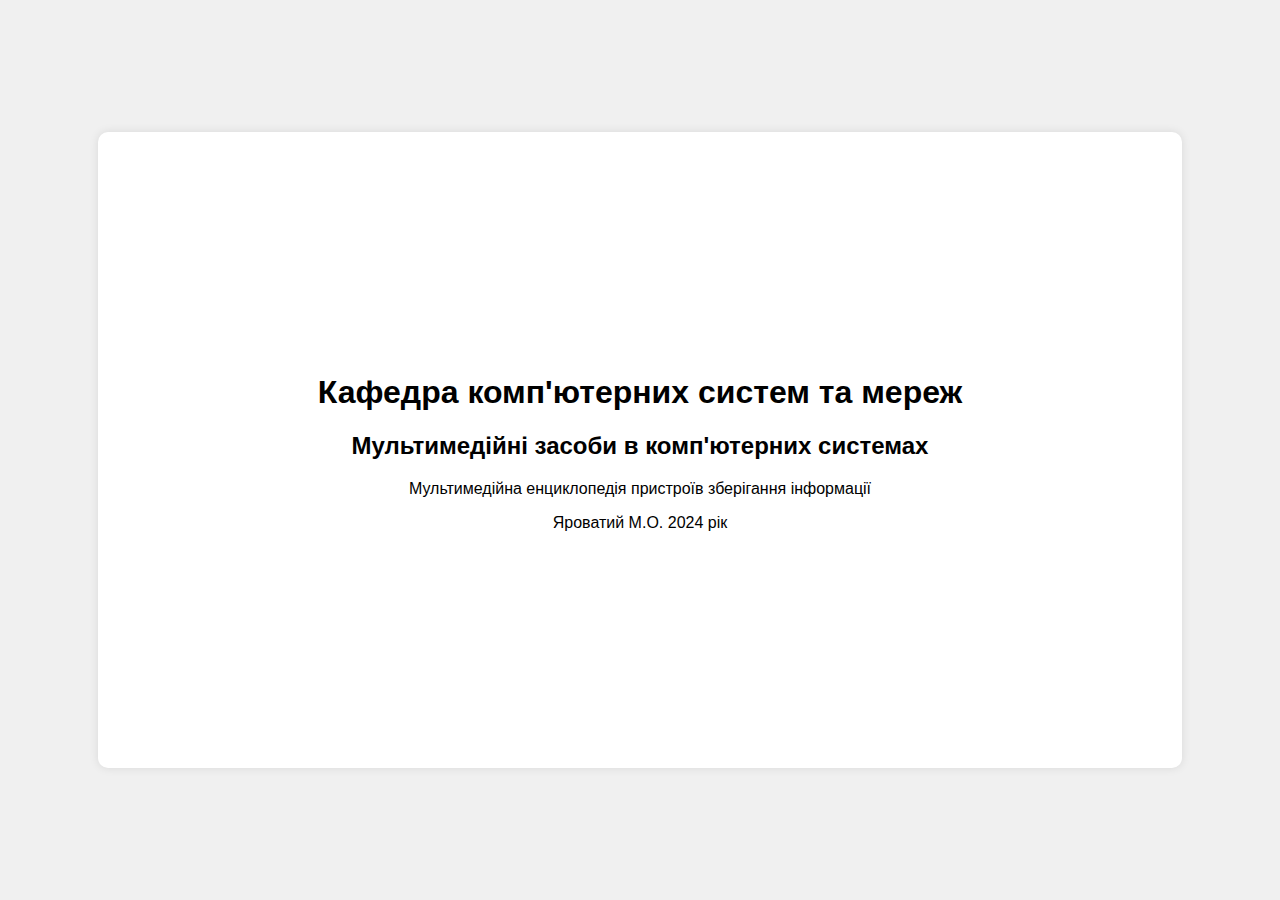
<file: index.html>
<!DOCTYPE html>
<html lang="uk">
<head>
    <meta charset="UTF-8">
    <meta name="viewport" content="width=device-width, initial-scale=1.0">
    <title>Заставка</title>
    <link rel="stylesheet" href="css/splash-screen.css">
</head>
<body>
    <div id="splash-screen">
       
        <h1>Кафедра комп'ютерних систем та мереж</h1>
        <h2>Мультимедійні засоби в комп'ютерних системах</h2>
        <p>Мультимедійна енциклопедія пристроїв зберігання інформації</p>
        <p>Яроватий М.О. 2024 рік</p>
    </div>
    <script src="js/splash-screen.js"></script>
</body>
</html>
</file>
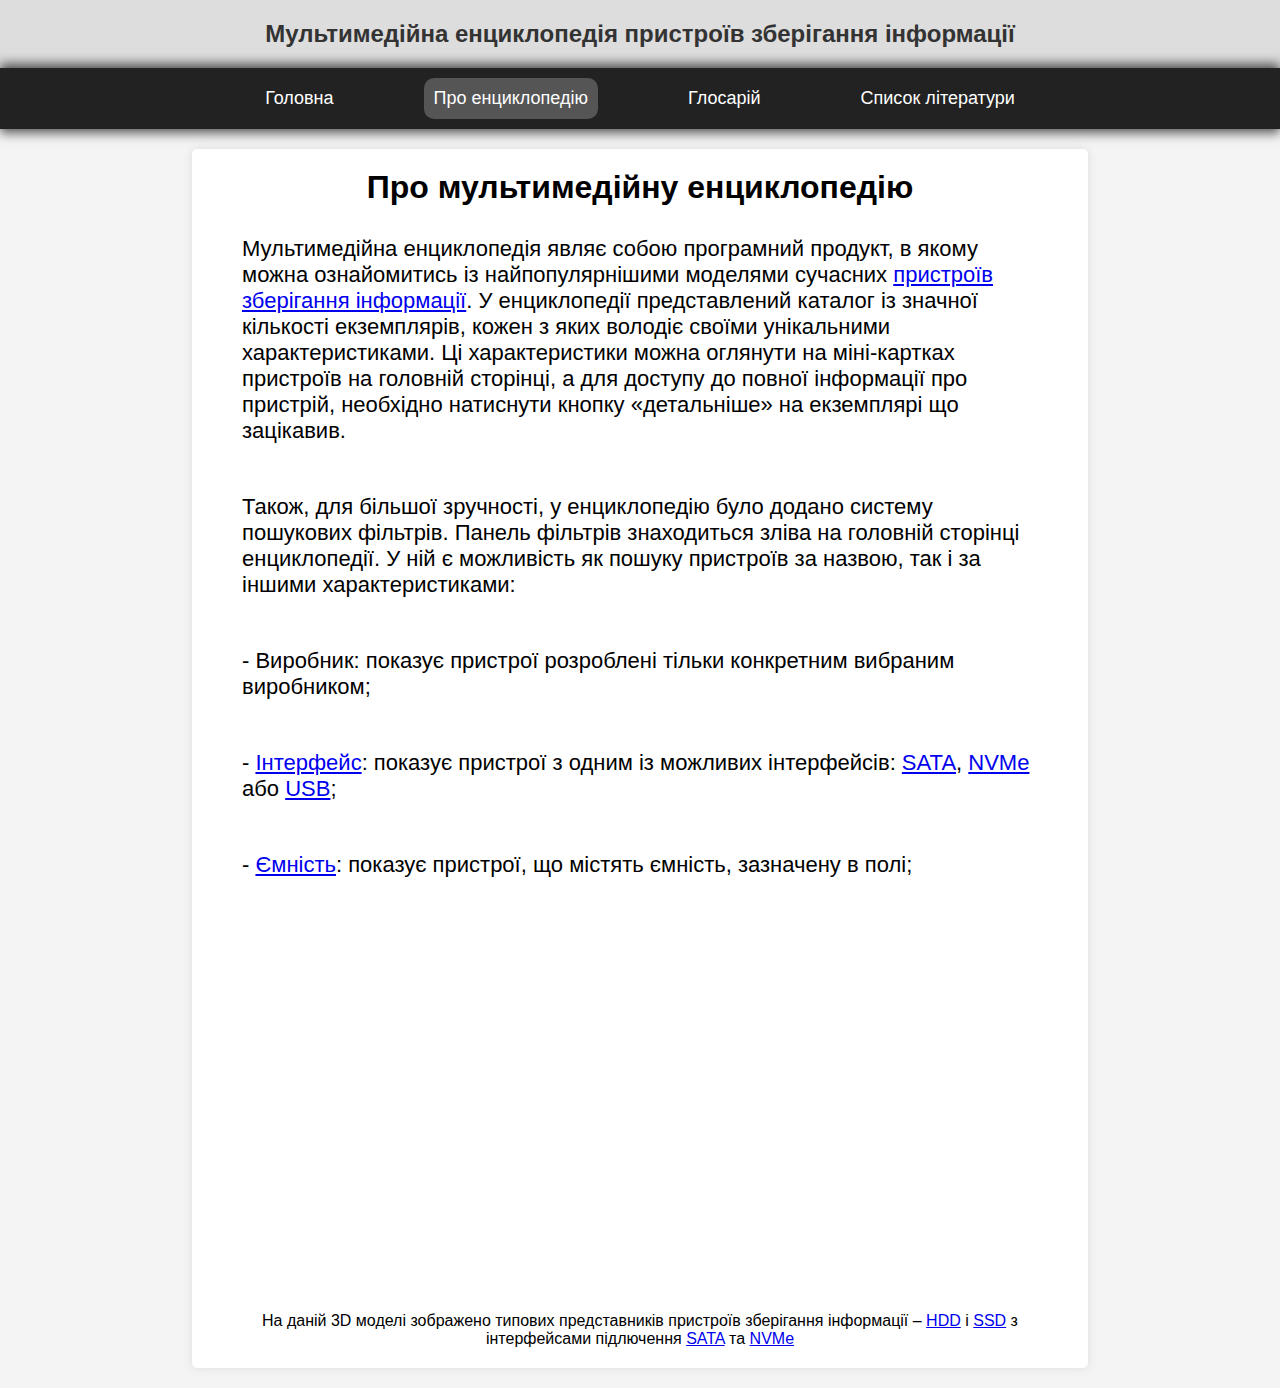
<file: html/about.html>
<!DOCTYPE html>
<html lang="uk">
  <head>
    <meta charset="UTF-8" />
    <meta name="viewport" content="width=device-width, initial-scale=1.0" />
    <title>Про енциклопедію</title>
    <link rel="stylesheet" href="../css/about.css" />
  </head>
  <body>
    <script type="module" src="../js/model-viewer.min.js"></script>
    <header>
      <h1>Мультимедійна енциклопедія пристроїв зберігання інформації</h1>
      <nav class="nav-bar">
        <ul>
          <li class="nav-main"><a href="main.html">Головна</a></li>
          <li class="nav-about"><a href="about.html">Про енциклопедію</a></li>
          <li class="nav-glossary"><a href="glossary.html">Глосарій</a></li>
          <li class="nav-literature">
            <a href="literature.html">Список літератури</a>
          </li>
        </ul>
      </nav>
    </header>

    <div class="container">
      <h1 class="text-header">Про мультимедійну енциклопедію</h1>
      <div class="content">
        <div class="text-block-1">
          <p>
            Мультимедійна енциклопедія являє собою програмний продукт, в якому
            можна ознайомитись із найпопулярнішими моделями сучасних
            <a class="to-glossary" href="glossary.html#storage-device"
              >пристроїв зберігання інформації</a
            >. У енциклопедії представлений каталог із значної кількості
            екземплярів, кожен з яких володіє своїми унікальними
            характеристиками. Ці характеристики можна оглянути на міні-картках
            пристроїв на головній сторінці, а для доступу до повної інформації
            про пристрій, необхідно натиснути кнопку «детальніше» на екземплярі
            що зацікавив.
          </p>
          <p>
            Також, для більшої зручності, у енциклопедію було додано систему
            пошукових фільтрів. Панель фільтрів знаходиться зліва на головній
            сторінці енциклопедії. У ній є можливість як пошуку пристроїв за
            назвою, так і за іншими характеристиками:
          </p>
          <p>
            - Виробник: показує пристрої розроблені тільки конкретним вибраним
            виробником;
          </p>
          <p>
            -
            <a class="to-glossary" href="glossary.html#interface">Інтерфейс</a>:
            показує пристрої з одним із можливих інтерфейсів:
            <a class="to-glossary" href="glossary.html#sata">SATA</a>,
            <a class="to-glossary" href="glossary.html#nvme">NVMe</a> або
            <a class="to-glossary" href="glossary.html#usb">USB</a>;
          </p>
          <p>
            -
            <a class="to-glossary" href="glossary.html#capacity">Ємність</a>:
            показує пристрої, що містять ємність, зазначену в полі;
          </p>
        </div>

        <div class="model-class">
          <model-viewer
            class="glb-model"
            src="../img/storage_ssd_hdd_m.2.glb"
            alt="3D модель мікропроцесора"
            camera-controls
          ></model-viewer>
          <p>
            На даній 3D моделі зображено типових представників пристроїв
            зберігання інформації –
            <a class="to-glossary" href="glossary.html#HDD">HDD</a> і
            <a class="to-glossary" href="glossary.html#SSD">SSD</a> з
            інтерфейсами підлючення
            <a class="to-glossary" href="glossary.html#sata">SATA</a> та
            <a class="to-glossary" href="glossary.html#nvme">NVMe</a>
          </p>
        </div>
      </div>
    </div>
  </body>
</html>
</file>
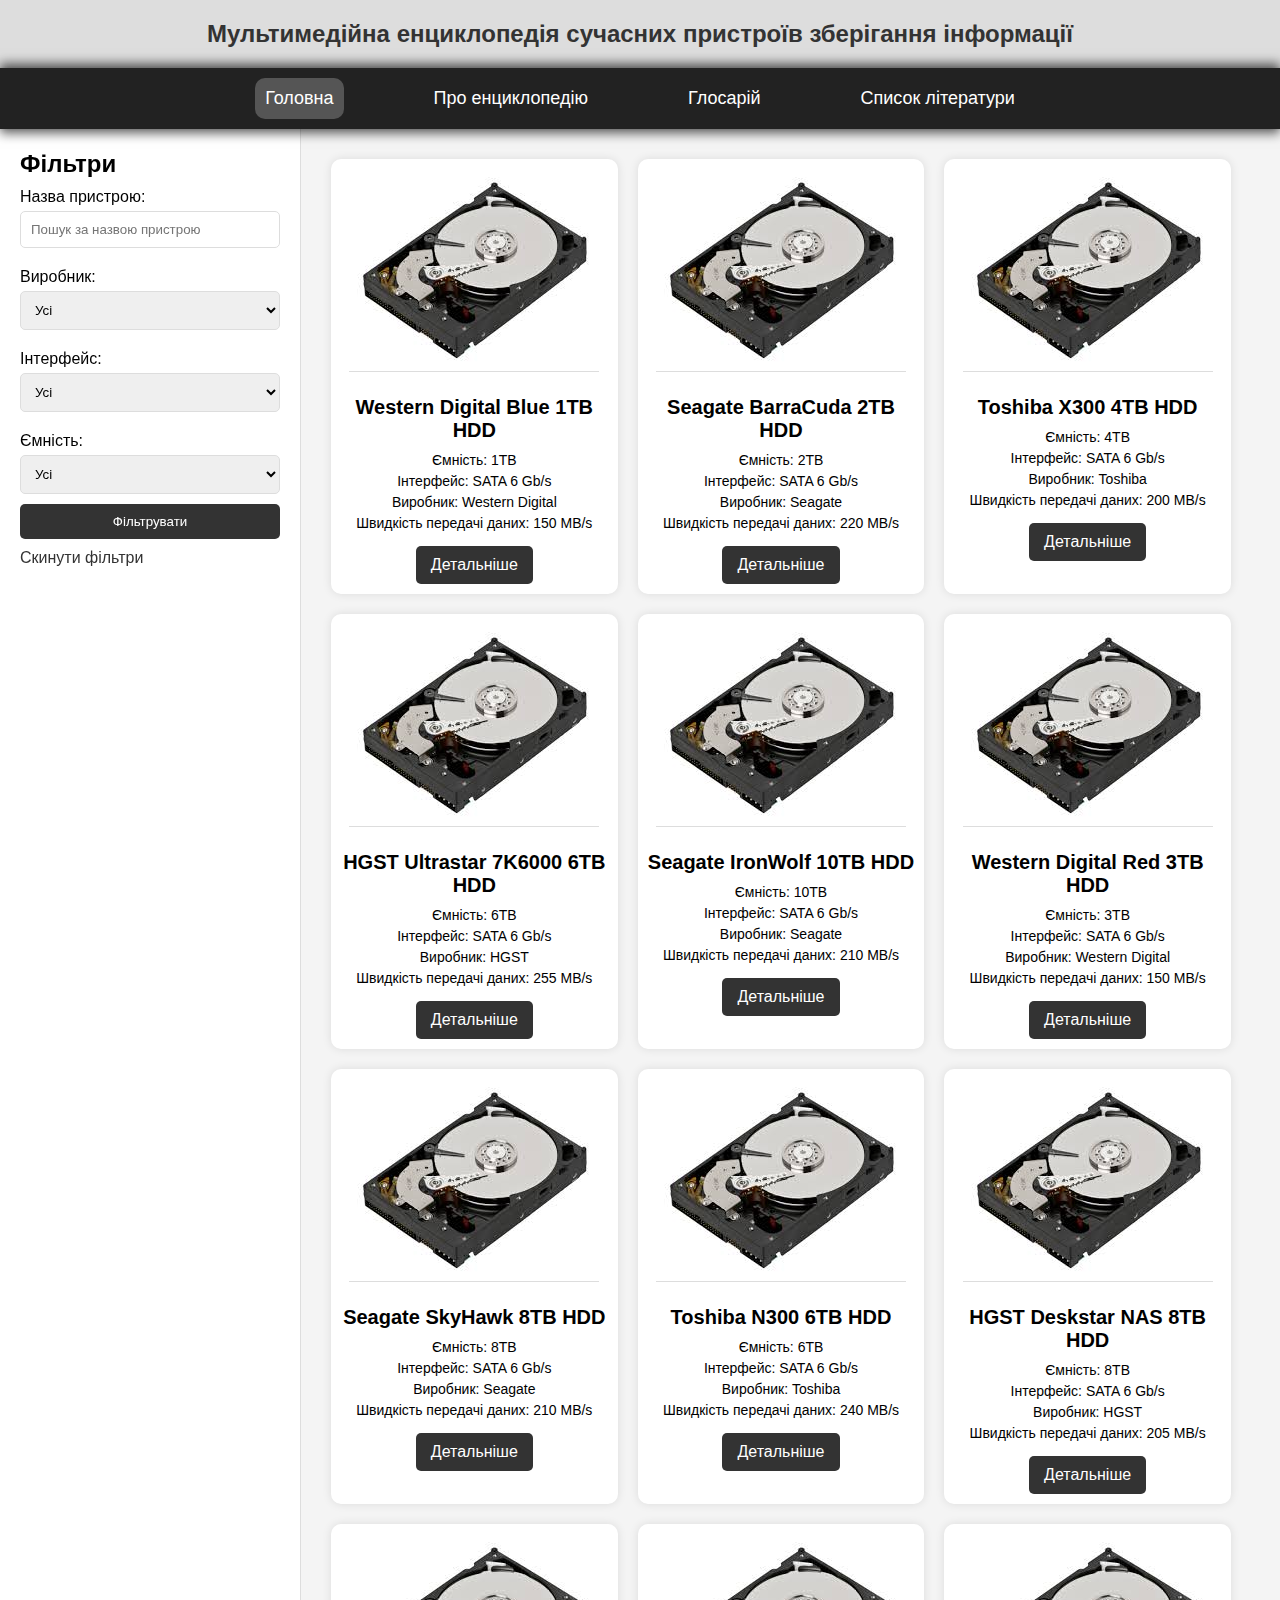
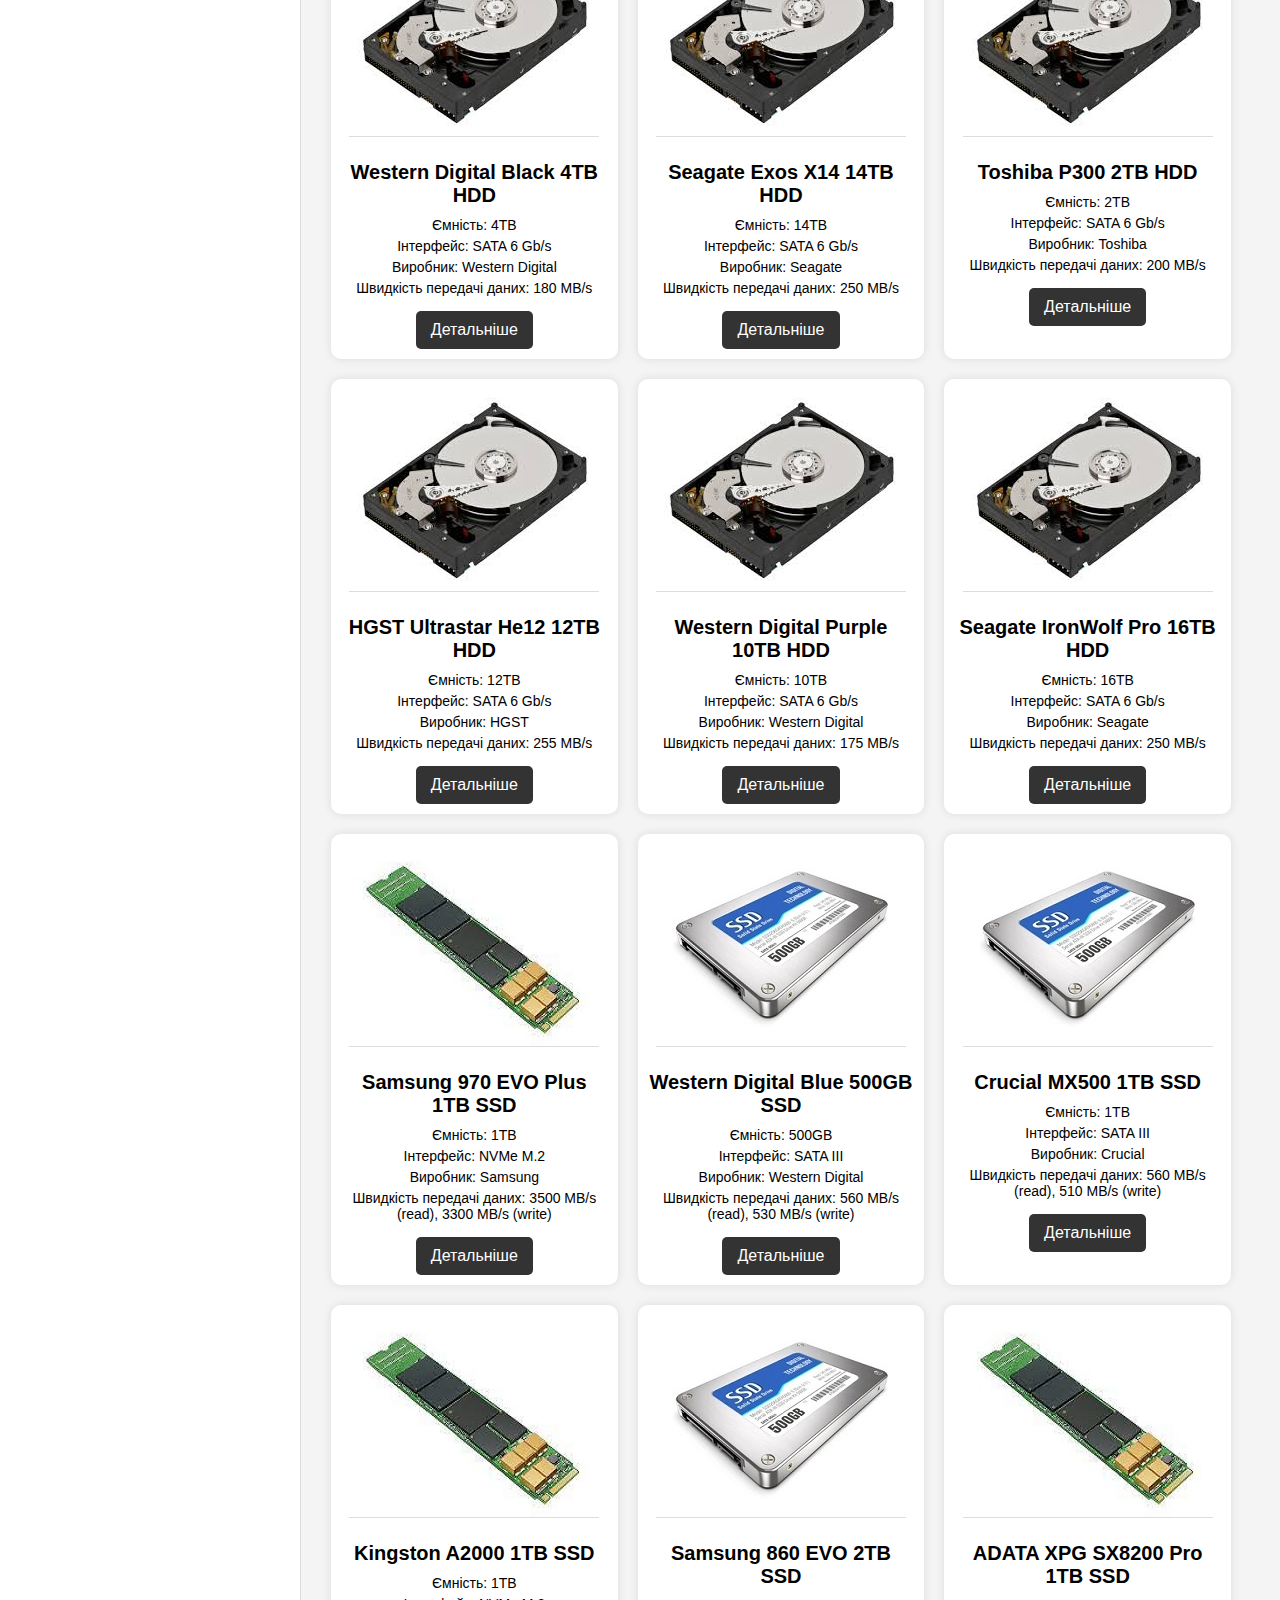
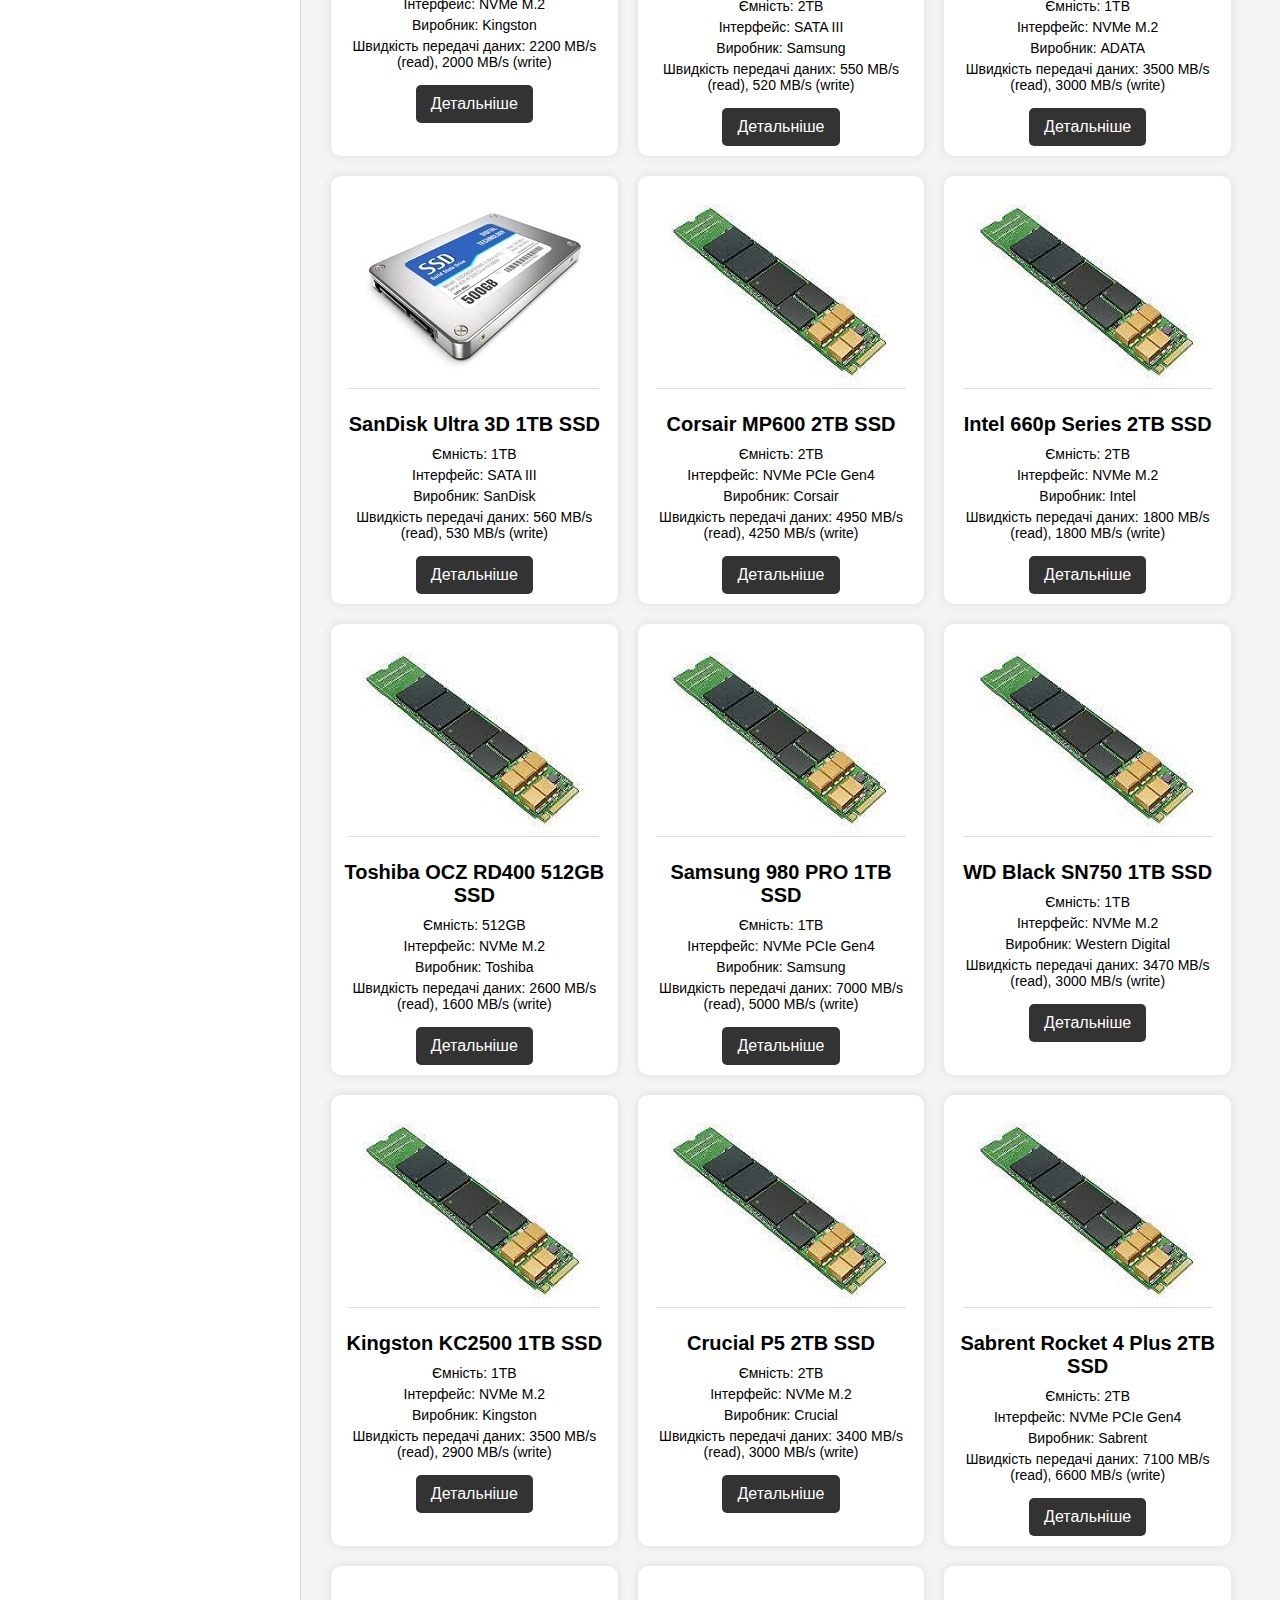
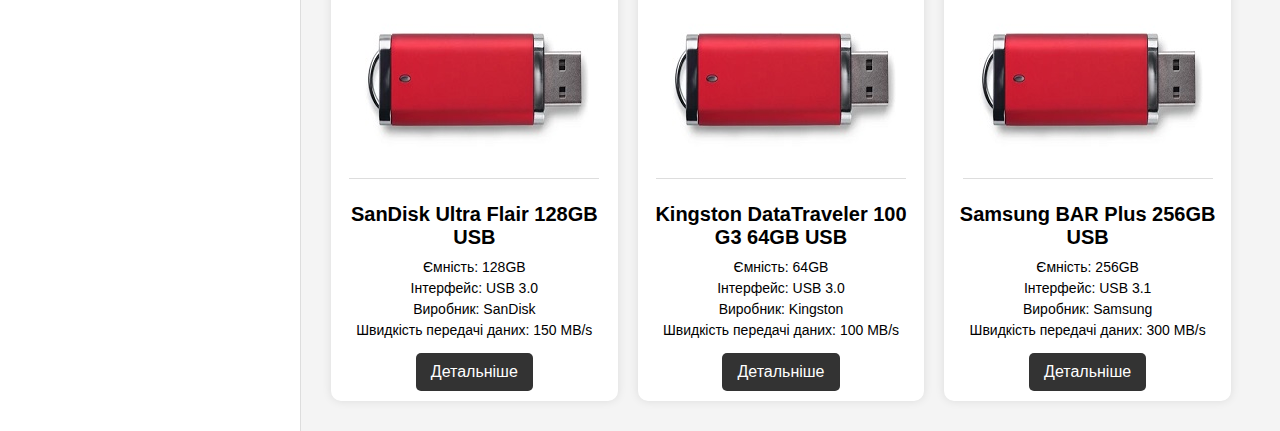
<file: html/main.html>
<!DOCTYPE html>
<html lang="uk">
  <head>
    <meta charset="UTF-8" />
    <meta name="viewport" content="width=device-width, initial-scale=1.0" />
    <title>Мультимедійна енциклопедія пристроїв зберігання інформації</title>
    <link rel="stylesheet" href="../css/main.css" />
  </head>

  <body>
    <header>
      <h1>
        Мультимедійна енциклопедія сучасних пристроїв зберігання інформації
      </h1>
      <nav class="nav-bar">
        <ul>
          <li class="nav-main"><a href="main.html">Головна</a></li>
          <li class="nav-about"><a href="about.html">Про енциклопедію</a></li>
          <li class="nav-glossary"><a href="glossary.html">Глосарій</a></li>
          <li class="nav-literature">
            <a href="literature.html">Список літератури</a>
          </li>
        </ul>
      </nav>
    </header>

    <div class="content">
      <div class="filters-wrapper">
        <div class="filters">
          <h2>Фільтри</h2>
          <form id="filter-form">
            <label for="storageDevice-name">Назва пристрою:</label>
            <input
              type="text"
              id="storageDevice-name"
              placeholder="Пошук за назвою пристрою "
            />

            <label for="storageDevice-manufacturer">Виробник:</label>
            <select id="storageDevice-manufacturer">
              <option value="all">Усі</option>
              <option value="Western Digital">Western Digital</option>
              <option value="Seagate">Seagate</option>
              <option value="Toshiba">Toshiba</option>
              <option value="HGST">HGST</option>
              <option value="Samsung">Samsung</option>
              <option value="Kingston">Kingston</option>
              <option value="Crucial">Crucial</option>
              <option value="ADATA">ADATA</option>
              <option value="SanDisk">SanDisk</option>
              <option value="Corsair">Corsair</option>
              <option value="Intel">Intel</option>
              <option value="Sabrent">Sabrent</option>
            </select>

            <label for="storageDevice-interface">Інтерфейс:</label>
            <select id="storageDevice-interface">
              <option value="all">Усі</option>
              <option value="SATA III">SATA III</option>
              <option value="NVMe M.2">NVMe M.2</option>
              <option value="NVMe PCIe Gen4">NVMe PCIe Gen4</option>
              <option value="USB 3.0">USB 3.0</option>
              <option value="USB 3.1">USB 3.1</option>
            </select>
            <label for="storageDevice-capacity">Ємність:</label>
            <select id="storageDevice-capacity">
              <option value="all">Усі</option>
              <option value="1TB">1TB</option>
              <option value="2TB">2TB</option>
              <option value="4TB">4TB</option>
              <option value="6TB">6TB</option>
              <option value="8TB">8TB</option>
              <option value="10TB">10TB</option>
              <option value="12TB">12TB</option>
              <option value="14TB">14TB</option>
              <option value="16TB">16TB</option>
              <option value="500GB">500GB</option>
              <option value="512GB">512GB</option>
              <option value="64GB">64GB</option>
              <option value="128GB">128GB</option>
              <option value="256GB">256GB</option>
            </select>

            <button type="button" id="filter-button">Фільтрувати</button>
            <a href="main1.html" id="restore-filters">Скинути фільтри</a>
          </form>
        </div>
      </div>

      <div class="main-content-wrapper">
        <div class="main-content">
          <div class="storageDevices-list"></div>
        </div>
      </div>
    </div>
    <script src="../js/data.js"></script>
    <script src="../js/scripts.js"></script>
  </body>
</html>
</file>
<file: css/splash-screen.css>
body {
    font-family: Arial, sans-serif;
    margin: 0;
    padding: 0;
    display: flex;
    justify-content: center;
    align-items: center;
    height: 100vh;
    background-color: #f0f0f0;
}

#splash-screen {
    text-align: center;
    background: white;
    padding: 220px;
    border-radius: 10px;
    box-shadow: 0 0 10px rgba(0, 0, 0, 0.1);
}

#logo {
    max-width: 100px;
    margin-bottom: 20px;
}
</file>
<file: css/about.css>
* {
    box-sizing: border-box;
    margin: 0;
    padding: 0;
}

body {
    font-family: Arial, sans-serif;
    background-color: #f4f4f4;
    overflow-x: hidden;
}

/*=====================================HEADER=====================================*/

header {
    background: #ddd;
    color: #333;
    text-align: center;
    position: sticky;
    top: 0;
    z-index: 100;
}

header h1 {
    font-size: 24px;
    padding: 20px;
}

.nav-bar {
    background: #222;
    padding: 10px;
    box-shadow: 0 -5px 10px rgba(0, 0, 0, 0.55), 0 5px 10px rgba(0, 0, 0, 0.55);
}

.nav-bar ul {
    list-style-type: none;
    display: flex;
    justify-content: center;
}

.nav-bar ul li {
    margin-left: 40px;
    margin-right: 40px;
    padding: 10px;
    border-radius: 10px;
    transition: all 0.3s ease;
}

.nav-about, .nav-bar ul li:hover {
    background-color: #555;
}

.nav-bar ul li a {
    color: #fff;
    text-decoration: none;
    font-size: 18px;
}

/*==================================================================================*/

.container {
    background-color: #fff;
    padding: 20px;
    margin: 20px auto;
    width: 70%;
    border-radius: 5px;
    box-shadow: 0 0 10px rgba(0, 0, 0, 0.1);
    bottom: 0;
}

.text-header {
    text-align: center;
}


.text-block-1 p,  .text-block-1 li {
    font-size: 22px;
    padding: 20px;
    margin: 10px;
}

.model-class {
    text-align: center;
}

.glb-model {
    display: inline-block;
    width: 400px;
    height: 400px;
}
</file>
<file: css/main.css>
* {
    box-sizing: border-box;
    margin: 0;
    padding: 0;
}

body {
    font-family: Arial, sans-serif;
    background-color: #f4f4f4;
    overflow-x: hidden;
}

.content {
    display: flex;
}

/*=====================================HEADER=====================================*/

header {
    background: #ddd;
    color: #333;
    text-align: center;
    position: sticky;
    top: 0;
    z-index: 100;
}

header h1 {
    font-size: 24px;
    padding: 20px;
}

.nav-bar {
    background: #222;
    padding: 10px;
    box-shadow: 0 -5px 10px rgba(0, 0, 0, 0.55), 0 5px 10px rgba(0, 0, 0, 0.55);
}

.nav-bar ul {
    list-style-type: none;
    display: flex;
    justify-content: center;
}

.nav-bar ul li {
    margin-left: 40px;
    margin-right: 40px;
    padding: 10px;
    border-radius: 10px;
    transition: all 0.3s ease;
}

.nav-main, .nav-bar ul li:hover {
    background-color: #555;
}

.nav-bar ul li a {
    color: #fff;
    text-decoration: none;
    font-size: 18px;
}

/*==================================================================================*/

/*=====================================FILTERS=====================================*/

.filters-wrapper {
    background: #fff;
    border-right: 1px solid #ddd;
}

.filters {
    position: sticky;
    top: 130px;
    padding: 20px;
    width: 300px;
    height: calc(100vh - 128px);
    overflow-y: auto;
}

.filters label {
    display: block;
    margin: 10px 0 5px;
}

.filters select, .filters button, .filters input {
    width: 100%;
    padding: 10px;
    margin-bottom: 10px;
    border: 1px solid #ddd;
    border-radius: 5px;
}

.filters button {
    background: #333;
    color: #fff;
    border: none;
    cursor: pointer;
    transition: all 0.3s ease;
}

.filters button:hover {
    background: #555;
}

#restore-filters {
    text-decoration: none;
    color: #333;
}

/*==================================================================================*/

/*=====================================MAIN CONTENT=====================================*/

.main-content {
    padding: 20px;
}

.storageDevices-list {
    display: flex;
    flex-wrap: wrap;
}

.storageDevice-card {
    background-color: #fff;
    border-radius: 10px;
    box-shadow: 0 0 10px rgba(0, 0, 0, 0.1);
    text-align: center;
    padding: 10px;
    width: calc((100vw - 420px)/3);
    margin: 10px;
}

.storageDevice-card img {
    max-width: 100%;
    height: auto;
    border-bottom: 1px solid #ddd;
    margin-bottom: 10px;
}

.storageDevice-card h3 {
    margin: 10px 0;
    font-size: 20px;
}

.storageDevice-card p {
    margin: 5px 0;
    font-size: 14px;
}

.storageDevice-card a {
    display: inline-block;
    margin-top: 10px;
    padding: 10px 15px;
    background-color: #333;
    color: #fff;
    text-decoration: none;
    border-radius: 5px;
    transition: all 0.3s ease;
}

.storageDevice-card a:hover {
    background-color: #555;
}

.no-results {
    color: #6c6c6c;
    width: calc(100vw - 360px);
    font-size: 36px;
    text-align: center;
    margin-top: 30vh;
}

/*==================================================================================*/
</file>
